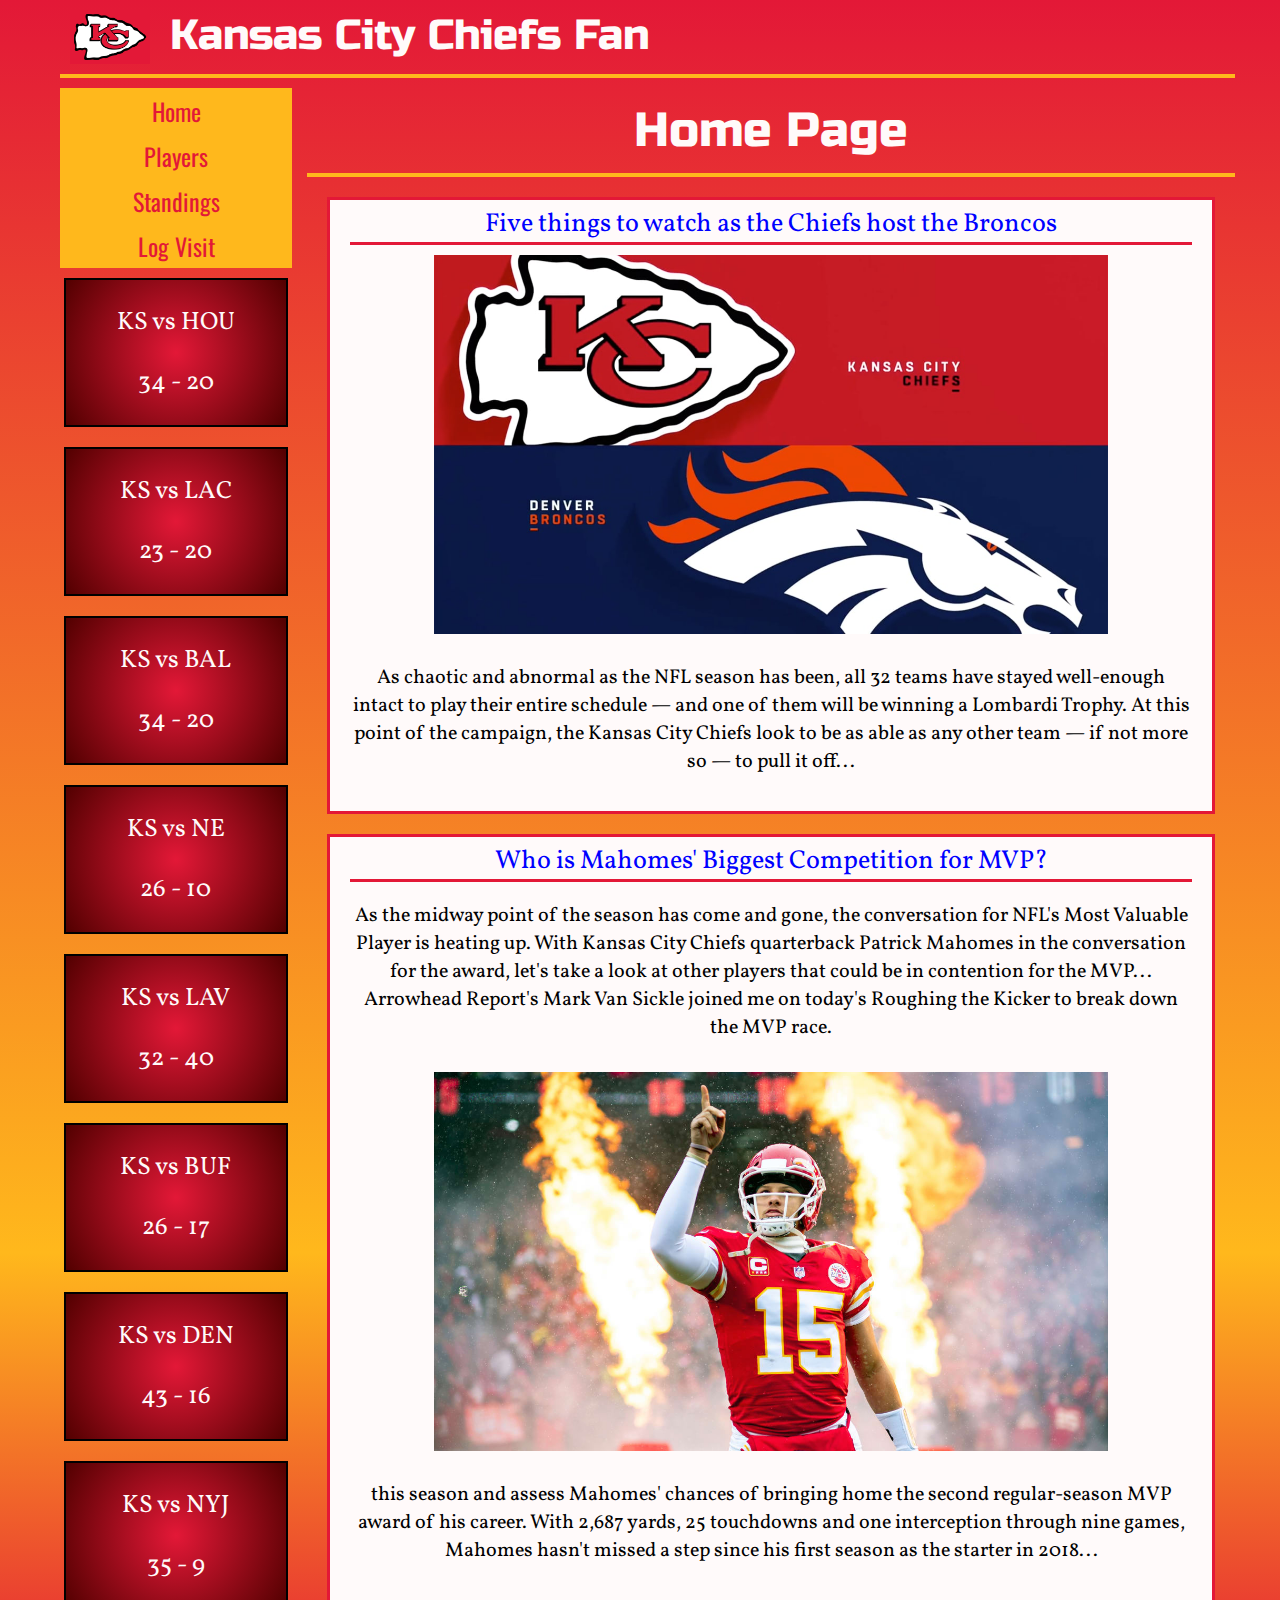
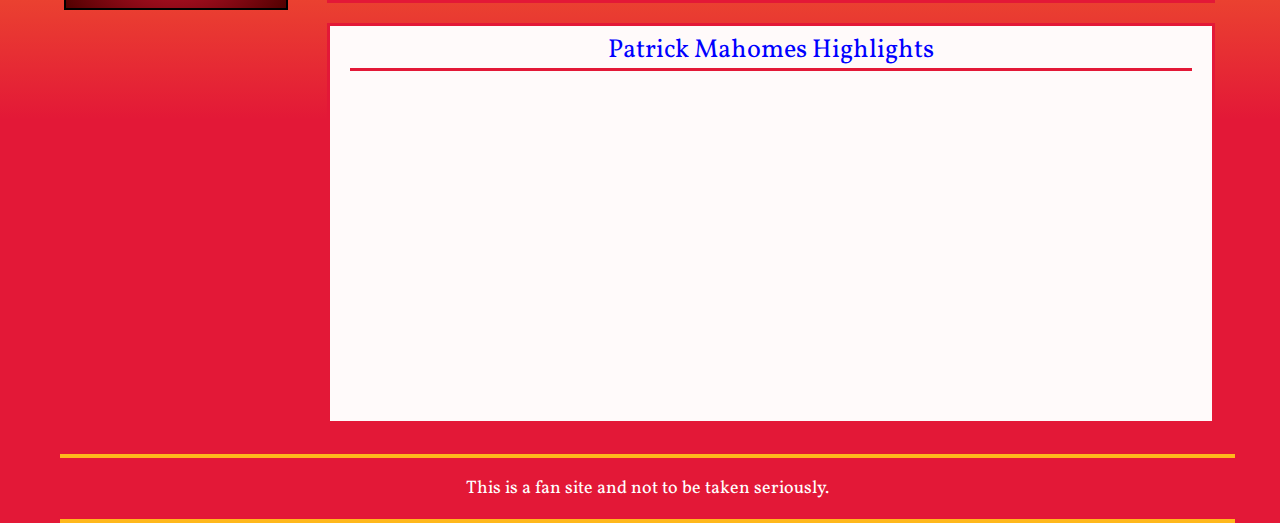
<file: index.html>
<!-- 
   Name:    Dustin Memmott
   Class:   CS2550 - Fall 2020
   Date:    12/06/20
   Project: Final P2
-->

<!DOCTYPE html>
<html lang="en">
   <meta charset="UTF-8">
   <title>Dustin's Website</title>
   <link rel="stylesheet" href="css/styles.css"> 

   <!-- Home Page -->
   <body class="grid-container">
      <header class="Header">
         <img src="pictures/ChiefsLogo.png"/>
         <p>Kansas City Chiefs Fan</p>
      </header>
      
      <aside class="Aside">
         <nav>
            <button onclick='toggle("buttonHome")'>Home</button>
            <button onclick="toggle('buttonPlayers')">Players</button>
            <button onclick='toggle("buttonStandings")'>Standings</button>
            <button onclick='toggle("buttonLog")'>Log Visit</button>
         </nav>
         <div class="game_score"><p>KS vs HOU</p><p>34 - 20</p></div>
         <div class="game_score"><p>KS vs LAC</p><p>23 - 20</p></div>
         <div class="game_score"><p>KS vs BAL</p><p>34 - 20</p></div>
         <div class="game_score"><p>KS vs NE</p><p>26 - 10</p></div>
         <div class="game_score"><p>KS vs LAV</p><p>32 - 40</p></div>
         <div class="game_score"><p>KS vs BUF</p><p>26 - 17</p></div>
         <div class="game_score"><p>KS vs DEN</p><p>43 - 16</p></div>
         <div class="game_score"><p>KS vs NYJ</p><p>35 - 9</p></div>
      </aside>

      <main class="Main">
         <section id="Main"> <!-- HOME -->
            <div class="section_title">
               <p>Home Page</p>
            </div> 
            <div class="article">
               <a class="article_title" href="https://www.arrowheadpride.com/2020/12/6/22155628/five-things-to-watch-as-the-chiefs-host-the-broncos-nfl-week-13" target="_blank">
                  Five things to watch as the Chiefs host the Broncos
               </a>
               <img src="pictures/BroncosChiefs.jpg"/>
               <p>
                  As chaotic and abnormal as the NFL season has been, all 32 teams have stayed well-enough intact to play their entire schedule
                   — and one of them will be winning a Lombardi Trophy. At this point of the campaign, the Kansas City Chiefs look to be as able 
                   as any other team — if not more so — to pull it off...
               </p>
            </div>
            <div class="article">
               <a class="article_title" href="https://www.si.com/nfl/chiefs/podcasts/patrick-mahomes-biggest-competition-for-mvp" target="_blank">
                  Who is Mahomes' Biggest Competition for MVP?
               </a>
               <p>
                  As the midway point of the season has come and gone, the conversation for NFL's Most Valuable Player is heating up. With Kansas 
                  City Chiefs quarterback Patrick Mahomes in the conversation for the award, let's take a look at other players that could be in 
                  contention for the MVP... Arrowhead Report's Mark Van Sickle joined me on today's Roughing the Kicker to break down the MVP race.
               </p>
               <img src="pictures/Mahomes.jpg"/>
               <p> 
                  this season and assess Mahomes' chances of bringing home the second regular-season MVP award of his career. With 2,687 yards, 
                  25 touchdowns and one interception through nine games, Mahomes hasn't missed a step since his first season as the starter in 2018... 
               </p>
            </div>
            <div class="article">
               <a class="article_title" href="https://www.youtube.com/embed/pO6jFrgWh18" target="_blank">
                  Patrick Mahomes Highlights
               </a>
               <iframe width="560" height="315" src="https://www.youtube.com/embed/pO6jFrgWh18" frameborder="0" allow="accelerometer; autoplay; clipboard-write; encrypted-media; gyroscope; picture-in-picture" allowfullscreen></iframe>
            </div>
         </section>

         <section id="Players"> <!-- PLAYERS -->
            <div class="section_title">
               <p>Players</p>
            </div> 

            <div class="player_spotlight">
               <div class="player_pic">
                  <img src="pictures/MahomesPlayerPick.png" alt="Player Picture"/>
               </div>
               <div class="player_bio">
                  <p><b>Name: </b> Patrick Mahomes</p>
                  <p><b>Number: </b> 15</p>
                  <p><b>Position: </b> QB</p>
                  <p><b>Age: </b> 25</p>
                  <p><b>Height: </b> 6'3"</p>
                  <p><b>Weight: </b> 230lbs</p>
                  <p><b>Hometown: </b> Tyler, TX</p>
               </div>
               <div class="player_stats">
                  <p><b>Touchdowns:</b> 30</p>
                  <p><b>Interceptions:</b> 2</p>
                  <p><b>Passing Yards:</b> 3,497</p>
                  <p><b>Rushing Yards:</b> 215</p>
               </div>
            </div>

            <div class="player_spotlight">
               <div class="player_pic">
                  <img src="pictures/TyreekHill.png" alt="Player Picture"/>
               </div>
               <div class="player_bio">
                  <p><b>Name: </b>Tyreek Hill</p>
                  <p><b>Number: </b> 10</p>
                  <p><b>Position: </b> WR</p>
                  <p><b>Age: </b> 26</p>
                  <p><b>Height: </b> 5'10"</p>
                  <p><b>Weight: </b> 185lbs</p>
                  <p><b>Hometown: </b> Lauderhill, FL</p>
               </div>
               <div class="player_stats">
                  <p><b>Touchdowns:</b> 13</p>
                  <p><b>Targeted:</b> 101</p>                  
                  <p><b>Receptions:</b> 68</p>
                  <p><b>Receiving Yards:</b> 1,021</p>
               </div>
            </div>

            <div class="player_spotlight">
               <div class="player_pic">
                  <img src="pictures/TravisKelce.png" alt="Player Picture"/>
               </div>
               <div class="player_bio">
                  <p><b>Name: </b>Travis Kelce</p>
                  <p><b>Number: </b> 87</p>
                  <p><b>Position: </b> TE</p>
                  <p><b>Age: </b> 31</p>
                  <p><b>Height: </b> 6'5"</p>
                  <p><b>Weight: </b> 260lbs</p>
                  <p><b>Hometown: </b> Westlake, OH</p>
               </div>
               <div class="player_stats">
                  <p><b>Touchdowns:</b> 13</p>
                  <p><b>Targeted:</b> 101</p>                  
                  <p><b>Receptions:</b> 68</p>
                  <p><b>Receiving Yards:</b> 1,021</p>
               </div>
            </div>

         </section>   
         <section id="Standings"> <!-- STANDINGS -->
            <div class="section_title">
               <p>Standings</p>
            </div> 
            <div class="AFC_standings">
               <p>AFC WEST Standings</p>
               <table>
                  <thead>
                    <tr>
                      <th>Team</th>
                      <th>Wins</th>
                      <th>Loses</th>
                      <th>Ties</th>
                      <th>Percentage</th>
                      <th>Home</th>
                      <th>Away</th>
                      <th>Streak</th>
                    </tr>
                  </thead>
                  <tbody>
                    <tr>
                      <td>Chiefs</td>
                      <td>10</td>
                      <td>1</td>
                      <td>0</td>
                      <td>.909</td>
                      <td>4-1</td>
                      <td>6-0</td>
                      <td>W6</td>
                    </tr>
                    <tr>
                      <td>Raiders</td>
                      <td>7</td>
                      <td>5</td>
                      <td>0</td>
                      <td>.583</td>
                      <td>2-3</td>
                      <td>5-2</td>
                      <td>W1</td>
                    </tr>
                    <tr>
                      <td>Broncos</td>
                      <td>4</td>
                      <td>7</td>
                      <td>0</td>
                      <td>.364</td>
                      <td>2-4</td>
                      <td>2-3</td>
                      <td>L1</td>
                    </tr>
                    <tr>
                      <td>Chargers</td>
                      <td>3</td>
                      <td>9</td>
                      <td>0</td>
                      <td>.250</td>
                      <td>2-4</td>
                      <td>1-5</td>
                      <td>L2</td>
                    </tr>
                  </tbody>
               </table>
            </div>

            <div class="AFC_standings">
               <p>AFC Standings</p>
               <table>
                  <thead>
                    <tr>
                      <th>Team</th>
                      <th>Wins</th>
                      <th>Loses</th>
                      <th>Ties</th>
                      <th>Percentage</th>
                      <th>Home</th>
                      <th>Away</th>
                      <th>Streak</th>
                    </tr>
                  </thead>
                  <tbody>
                    <tr>
                      <td>Steelers</td>
                      <td>11</td>
                      <td>0</td>
                      <td>0</td>
                      <td>1.0</td>
                      <td>6-0</td>
                      <td>5-0</td>
                      <td>W11</td>
                    </tr>
                    <tr>
                     <td>Chiefs</td>
                     <td>10</td>
                     <td>1</td>
                     <td>0</td>
                     <td>.909</td>
                     <td>4-1</td>
                     <td>6-0</td>
                     <td>W6</td>
                   </tr>
                    <tr>
                      <td>Bills</td>
                      <td>8</td>
                      <td>3</td>
                      <td>0</td>
                      <td>.727</td>
                      <td>5-1</td>
                      <td>3-2</td>
                      <td>W1</td>
                    </tr>
                    <tr>
                      <td>Titans</td>
                      <td>8</td>
                      <td>4</td>
                      <td>0</td>
                      <td>.667</td>
                      <td>4-3</td>
                      <td>4-1</td>
                      <td>L1</td>
                    </tr>
                    <tr>
                     <td>Browns</td>
                     <td>9</td>
                     <td>3</td>
                     <td>0</td>
                     <td>.750</td>
                     <td>5-1</td>
                     <td>4-2</td>
                     <td>W4</td>
                   </tr>
                  </tbody>
               </table>
            </div>
         </section>

         <section id="Log">
            <div class="section_title">
               <p>Visitor Form</p>
            </div>
            <div class="successMsg" id="successMsg" style="display:none">
               <p>Thank you for logging your visit!</p>
             </div>
             <form id="myform">
               <div class="formRow">
                  <div class="inline-flex">
                     <label for="first-name">First Name</label>
                     <input type="text" id="first-name" name="first-name" placeholder="Enter your first name here" required>
                     <div class="errorMsg">First Name is Required</div>
                  </div>
                  <div class="inline-flex">
                     <label for="last-name">Last Name</label>
                     <input type="text" id="last-name" name="last-name" placeholder="Enter your last name here" required>
                     <div class="errorMsg">Last Name is Required</div> 
                  </div>
               </div>

               <div class="formRow">
                  <div class="inline-flex">
                     <label for="address">Address</label>
                     <input type="text"  id="address" name="address" placeholder="Enter your address here" required>
                     <div class="errorMsg"></div>
                  </div>
                  <div class="inline-flex">
                     <label for="city">City</label>
                     <input type="text"  id="city" name="city" placeholder="Enter your city here" required>
                     <div class="errorMsg"></div>
                  </div>
               </div>

               <div class="formRow">
                  <div class="inline-flex">
                     <label for="state">State</label>
                     <input type="text"  id="state"  name="state" placeholder="Enter your state here" required>
                     <div class="errorMsg">Please enter a two character state code</div>
                  </div>
                  <div class="inline-flex">
                     <label for="zip">Zip</label>
                     <input id="zip" name="zip" type="text" placeholder="Enter a zip code here" maxlength="5" minlength="5" pattern="^\d{5}$" required>
                     <div class="errorMsg">You must enter a valid Zip Code</div>
                  </div>
               </div>

               <div class="formRow">
                  <div class="inline-flex">
                     <label for="email">Email</label>
                     <input type="email" id="email" name="email" placeholder="Enter your email here" required>
                     <div class="errorMsg">You must enter a valid email</div>
                  </div>
                  <div class="inline-flex">
                     <label for="phone">Phone</label>
                     <input type="phone" id="phone" placeholder="Enter your phone here" minlength= "10" maxlength="12" pattern="([0-9]{3}-[0-9]{3}-[0-9]{4})|([0-9]{10})" required>
                     <div class="errorMsg">You must enter a valid phone number</div>
                  </div>
               </div>
               
               <div class="formRow">
                  <h3>How did you find my page?</h3>
               </div>

               <div class="formRow">
                  <ul class="inline-flex">
                     <li>
                        <input type="checkbox" id='google' name='find-page' value="google">
                        <label for="google">Google Search</label>
                     </li>
                     <li>
                        <input type="checkbox" id='friend' name='find-page' value="friend">
                        <label for="friend">Friend</label>
                     </li>
                     <li>
                        <input type="checkbox" id='newspaper' name='find-page' value="newspaper">
                        <label for="newspaper">News Paper</label>
                        <div class="errorMsg">You must check at least one</div>
                     </li>
                  </ul>
               </div>

               <div class="formRow">
                  <label for="comment">Comments</label>
                  <textarea rows="4" id="comment" placeholder="Enter your comments here"></textarea>
               </div>

               <div class="formRow">
                  <button id="formSubmit" type="submit">Submit</button>
               </div>
            </form>
         </section>
      </main>

      <footer class="Footer">
         <p>This is a fan site and not to be taken seriously.</p>
      </footer>

   <script src="js/toggle.js"></script> 
   <script src="https://code.jquery.com/jquery-3.4.1.min.js"></script>
   <script src="js/validation.js"></script>
   <script>
      $(document).ready(function () {
         initValidation("#myform");
      });
   </script>

   </body>
</html>
</file>
<file: css/styles.css>
@import url('https://fonts.googleapis.com/css2?family=Russo+One&display=swap');
@import url('https://fonts.googleapis.com/css2?family=Oswald:wght@500&display=swap');
@import url('https://fonts.googleapis.com/css2?family=Vollkorn&display=swap');

:root {
   --chiefs-red: rgb(227, 24, 55);
   --chiefs-gold: rgb(255, 184, 28);
   --chiefs-black: rgb(0, 0, 0);
   --chiefs-white: rgb(255, 250, 250);
   background: linear-gradient(0deg, var(--chiefs-red) 19%, var(--chiefs-gold) 41%, var(--chiefs-red) 100%);
   font-family: 'Vollkorn', serif;
}

.grid-container { 
   max-width: 1240px;
   margin: 0 auto;
   padding: 0 60px;
   display: grid;
   gap: 10px 15px;
   grid-template-columns: 20% 80%;

   grid-template-areas:
      "Header Header"
      "Aside Main"
      "Footer Footer";
}
 
.Header { 
   grid-area: Header; 
   border-bottom: 4px solid var(--chiefs-gold);
   display: flex;
}

.Header p {
   display: block;
   font-size: 42px;
   font-family: 'Russo One', sans-serif;
   padding-left: 5px;
   color: var(--chiefs-white);
   margin: 5px;
   padding: 5px;
}

.Header img {
   display: block;
   width: 80px;
   height: 54px;
   padding: 5px;
   margin: 5px;
}

.Aside { 
   grid-area: Aside;
   min-width: 120px;
   display: flex;
   flex-wrap: wrap;
   flex-direction: column;
}

.game_score {
   border: 2px solid var(--chiefs-black);
   color: var(--chiefs-white);
   background: radial-gradient(circle, rgba(227,24,55,1) 0%, rgba(82,0,0,1) 100%);
   margin: 10px auto;
   width: 95%;
   text-align: center;
   display: block;
   font-size: 25px;
}

nav {
   display: flex;
   flex-wrap: wrap;
   padding: 0px;
   margin: 0 auto;
   height: 180px;
   background: var(--chiefs-gold);
}

nav button {
   display: block;
   width: 100%;
   text-align: center;
   color: var(--chiefs-red);
   font-family: 'Oswald', sans-serif;
   font-size: 24px;
   border-color: transparent;
   background: transparent;
   max-height: 60px;
}

nav button:hover {
   color: var(--chiefs-red);
   background-color: var(--chiefs-black);
}
 
.Main { 
   grid-area: Main; 
   text-align: center;
}

.section_title {
   display: block;
   width: 100%;
   text-align: center;
   border-bottom: 4px solid var(--chiefs-gold);
   margin: auto;
}

.section_title p {
   font-size: 48px;
   font-family: 'Russo One', sans-serif;
   color: var(--chiefs-white);
   padding: 7px;
   margin: 7px;
}

.article {
   font-size: 20px;
   display: flex;
   background-color: var(--chiefs-white);
   border: 3px solid var(--chiefs-red);
   padding: 6px 20px 15px 20px;
   margin: 20px;
   flex-wrap: wrap;
   justify-content: center;
}

.article_title {
   text-decoration: none;
   color: blue;
   font-size: 26px;
   display: block;
   width: 100%;
   text-align: center;
   margin: 0px;
   padding: 0px;
   border-bottom: 3px solid var(--chiefs-red);
}

.article img {
   display: block;
   max-width: 80%;
   max-height: auto;
   padding: 10px;
}

.article iframe {
   padding: 10px;
}

.Footer {
   grid-area: Footer; 
   font-size: 18px;
   color: white;
   border-top: 4px solid var(--chiefs-gold);
   border-bottom: 4px solid var(--chiefs-gold);
   text-align: center;
}

.player_spotlight {
   display: flex;
   margin: 15px auto;
   padding: 10px;
   display: grid;
   gap: 5px 5px;
   grid-template-columns: 50% 50%;
   background: var(--chiefs-white);
   border: 4px solid var(--chiefs-red);

   grid-template-areas:
      "pic bio"
      "stats stats";
}

.player_pic {
   grid-area: pic;
   text-align: center;
   padding: 10px;
}

.player_pic img {
   max-width: 98%;
   height: auto;
   border: 2px solid black;
}

.player_bio {
   grid-area: bio;
   text-align: left;
}

.player_bio p {
   padding: 4px;
   margin: 4px;
}

.player_stats {
   padding: 4px;
   grid-area: stats;
   border: 1px solid black;
}

.player_stats p {
   padding: 4px;
   display: inline-block;
   margin: 4px;
}

#Main {
   display: block;
}

#Players, #Standings, #Log {
   display: none;
}

.AFC_standings {
   background: var(--chiefs-gold);
   margin: 5px auto;
   padding: 5px 40px;
   border: 4px solid var(--chiefs-black);
}

.standings p {
   color: var(--chiefs-black);
   font-size: 28px;
   padding: 0px;
   margin: 0px;
}

table {
   margin: 0px auto;
   padding: 0px;
}

td, th {
   padding: 10px;
}

table, th, td {
   border: 1px solid black;
   background-color: var(--chiefs-white);
}

.successMsg {
   font-size: 20px;
   font-family: 'Russo One', sans-serif;
   color: var(--chiefs-white);
   padding: 7px;
   margin: 7px;
}

.errorMsg {
   display: -webkit-flex;
   margin: 0 auto;
   padding: 5px;
   text-align: center;
   background: var(--chiefs-white);
   border: 2px solid var(--chiefs-black);
   color: var(--chiefs-red);
 }
 
 input.was-validated:invalid {
   color: var(--chiefs-red);
   border: 3px solid var(--chiefs-red);
 }
 
 input.was-validated:invalid ~ div {
   display: block;
 }
 
 input:valid ~ div {
   display: none;
 }
 
 input:invalid ~ div {
   display: none;
 }

form {
   max-width: 700px;
   min-width: 350px;
   font-size: 20px;
   display: flex;
   background: radial-gradient(circle, rgba(227,24,55,1) 0%, rgba(82,0,0,1) 100%);;
   border: 3px solid var(--chiefs-black);
   padding: 10px;
   margin: 30px auto;
   flex-wrap: wrap;
   justify-content: center;
   font-family: 'Vollkorn', serif;
}

.inline-flex {
   display: inline-flex;
   margin: 0 auto;
   padding: 5px;
   text-align: center;
}

.formRow {
   display: flexbox;
   min-width: inherit;
   width: 100%;
   margin: 5px auto;
   padding: 4px;
   align-content: center;
}

.formRow label {
   color: var(--chiefs-gold);
   font-size: 24px;
   padding: 3px;
}

.formRow input {
   border: 2px solid var(--chiefs-gold);
   margin: 0 auto;
   text-align: center;
}

h3 {
   padding: 0px;
   margin: 0 auto;
   color: var(--chiefs-gold);
}

.formRow ul {
   text-align: center;
   margin: 0 auto;
}

.formRow li {
   padding: 5px;
   margin: 0 auto;
   display: -webkit-inline-box;
   list-style: none;
}

#formSubmit {
      box-shadow:inset 0px 1px 0px 0px var(--chiefs-gold);
      height: 40px;
      width: 100px;
      background:linear-gradient(to bottom, #d0451b 5%, #bc3315 100%);
      border-radius:3px;
      border:1px solid var(--chiefs-gold);
      display:inline-block;
      cursor:pointer;
      color:var(--chiefs-white);
      font-size:17px;
      padding:6px 24px;
      text-decoration:none;
      text-shadow:0px 1px 0px var(--chiefs-gold);
}

#formSubmit:hover {
   background:linear-gradient(to bottom, #bc3315 5%, #d0451b 100%);
}

#formSubmit:active {
   position:relative;
   top:1px;
}
</file>
